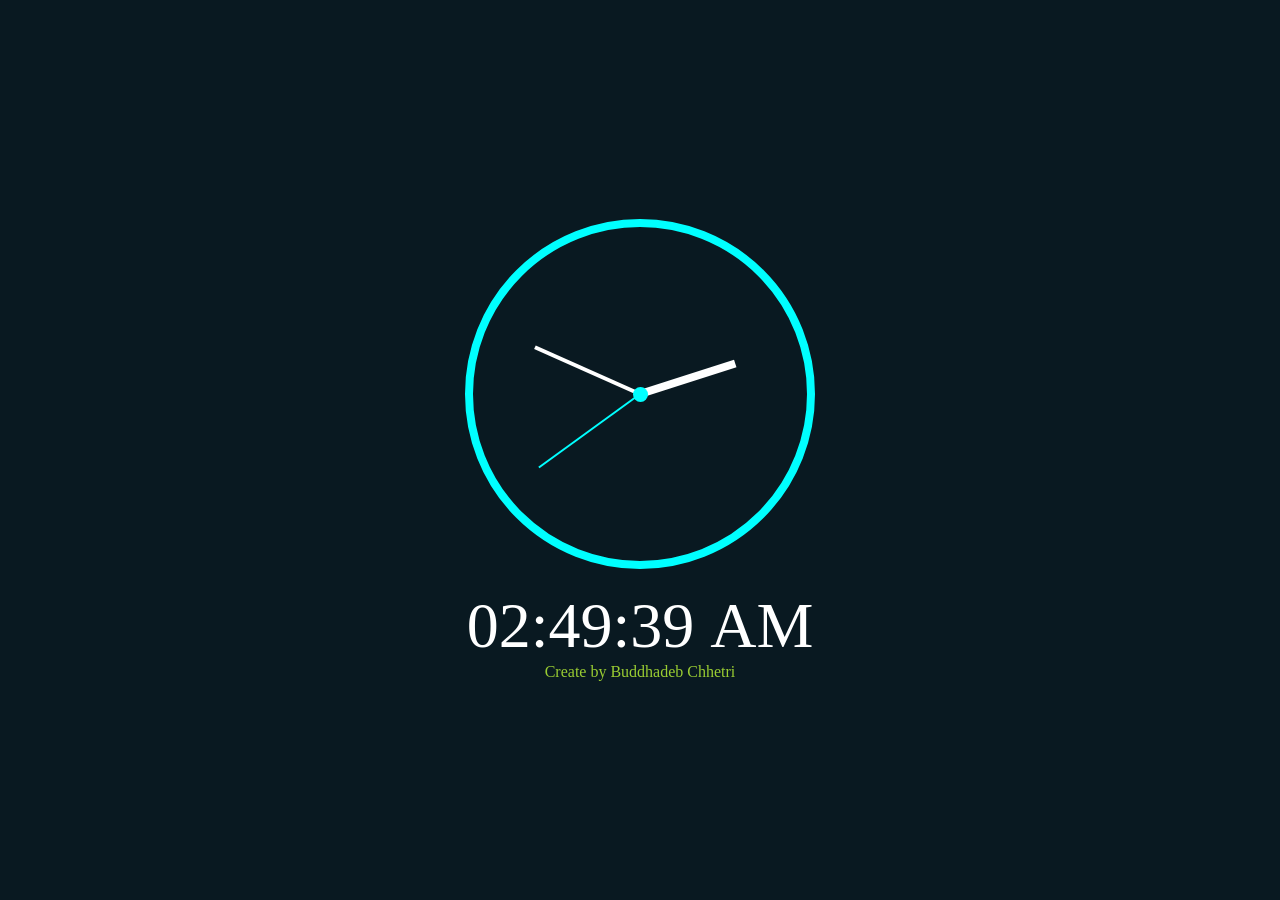
<file: index.html>
<!DOCTYPE html>
<html lang="en">
  <head>
    <meta charset="UTF-8" />
    <meta http-equiv="X-UA-Compatible" content="IE=edge" />
    <link
      rel="digitalClock icon"
      href="./DigitalClock/clock.png"
      type="image/x-icon"
    />
    <meta name="viewport" content="width=device-width, initial-scale=1.0" />
    <link rel="stylesheet" href="./DigitalClock/style.css" />
    <title>DigitalClock</title>
  </head>

  <body>
    <div class="clock">
      <div class="hour">
        <div class="hr" id="hr"></div>
      </div>
      <div class="min">
        <div class="mn" id="mn"></div>
      </div>
      <div class="sec">
        <div class="sc" id="sc"></div>
      </div>
    </div>

    <div id="digitalClock">
      <div id="hour"></div>
      <div id="minutes"></div>
      <div id="seconds"></div>
      <div id="ampm"></div>
    </div>

    <footer>
      <a href="https://github.com/Buddhad" target="_blank" class="hero">
        Create by Buddhadeb Chhetri</a
      >
    </footer>
    <script src="./DigitalClock/main.js"></script>
  </body>
</html>
</file>
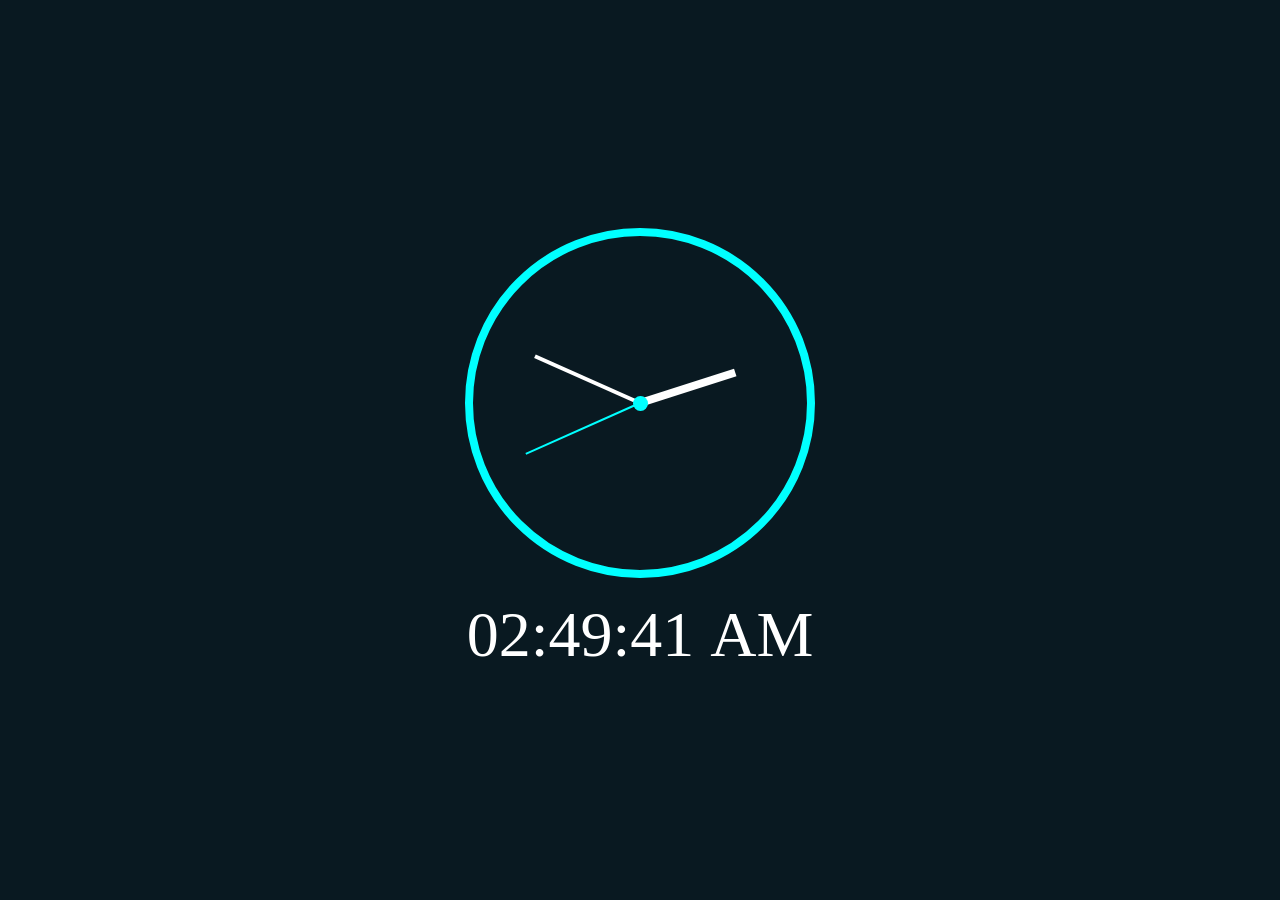
<file: DigitalClock/index.html>
<!DOCTYPE html>
<html lang="en">
<head>
    <meta charset="UTF-8">
    <meta http-equiv="X-UA-Compatible" content="IE=edge">
    <meta name="viewport" content="width=device-width, initial-scale=1.0">
    <link rel="stylesheet" href="style.css">
    <title>DigitalClock</title>
</head>
<body>
    
    <div class="clock">
      
            <div class="hour">
                
            <div class="hr" id="hr"></div>
        </div>
        <div class="min">
            <div class="mn" id="mn"></div>
        </div>
        <div class="sec">
            <div class="sc" id="sc"></div>
        </div>
        
    </div>

<div id="digitalClock">
    <div id="hour"></div>
    <div id="minutes"></div>
    <div id="seconds"></div>
    <div id="ampm"></div>
</div>

<script src="main.js"></script>
</body>
</html>
</file>
<file: DigitalClock/style.css>
* {
  margin: 0;
  padding: 0;
  box-sizing: border-box;
  font-family: consolas;
}
body {
  display: flex;
  justify-content: center;
  align-items: center;
  flex-direction: column;
  min-height: 100vh;
  background: #091921;
}
.hero {
  color: yellowgreen;
  text-decoration: none;
}
.clock {
  width: 350px;
  height: 350px;
  display: flex;
  justify-content: center;
  align-items: center;
  border: 8px solid cyan;
  border-radius: 50%;
}
.clock::before {
  content: "";
  position: absolute;
  width: 15px;
  height: 15px;
  background: cyan;

  z-index: 10000;
  border-radius: 50%;
}

.hour,
.min,
.sec {
  position: absolute;
}

.hour,
.hr {
  width: 200px;
  height: 200px;
}
.min,
.mn {
  width: 230px;
  height: 230px;
}
.sec,
.sc {
  width: 250px;
  height: 250px;
}
.hr,
.mn,
.sc {
  display: flex;
  justify-content: center;
  position: absolute;
}
.hr::before {
  content: "";
  position: absolute;
  width: 8px;
  height: 100px;
  background: #fff;
}
.mn::before {
  content: "";
  position: absolute;
  width: 4px;
  height: 110px;
  background: #fff;
}
.sc::before {
  content: "";
  position: absolute;
  width: 2px;
  height: 120px;
  background: cyan;
}

#digitalClock {
  display: flex;
  color: #fff;
  font-size: 4em;
  margin-top: 20px;
}
</file>
